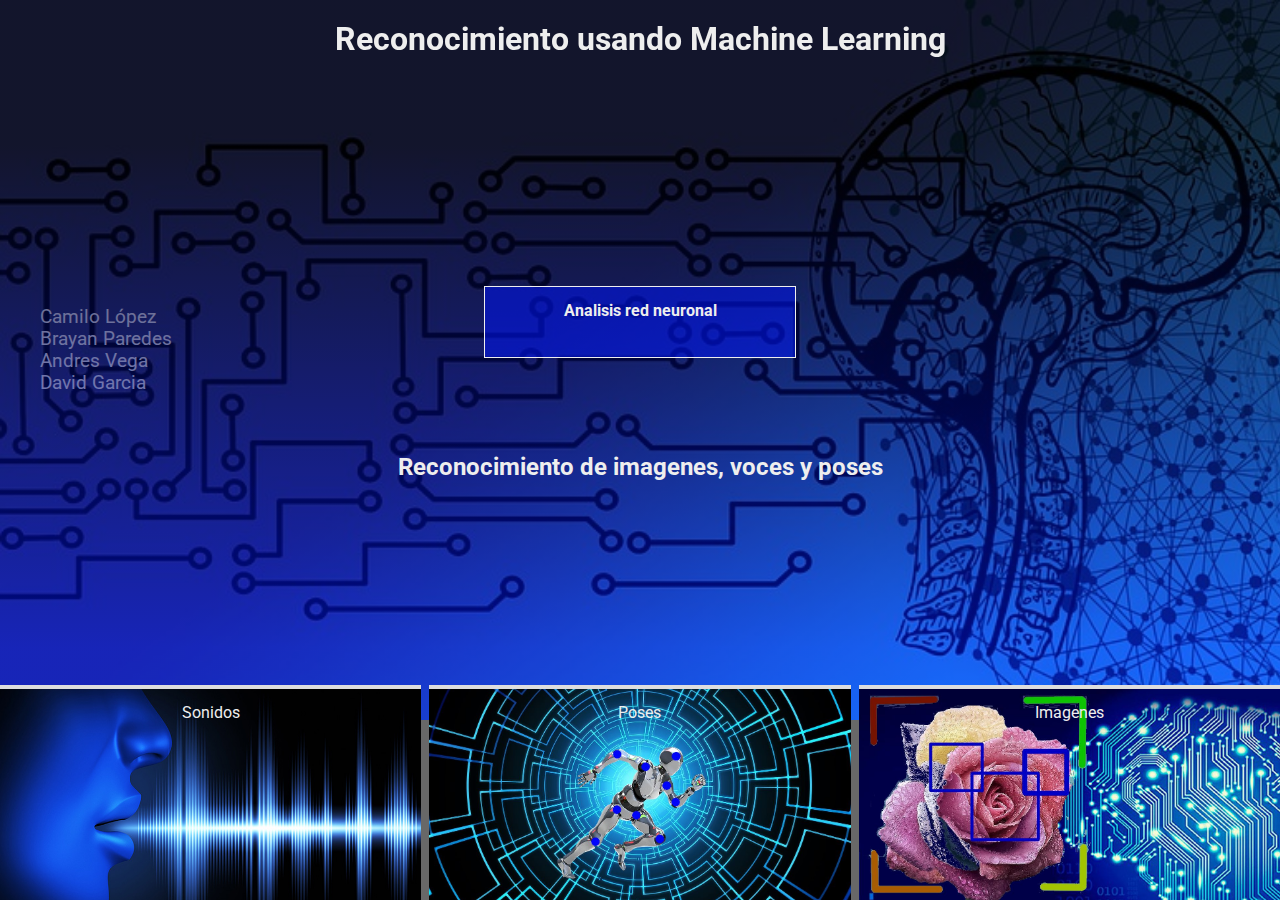
<file: index.html>
<!DOCTYPE html>
<html lang="en">
<head>
    <meta charset="UTF-8">
    <meta http-equiv="X-UA-Compatible" content="IE=edge">
    <meta name="viewport" content="width=device-width, initial-scale=1.0">
    <link rel="stylesheet" href="estilos/main.css">
    <link rel="stylesheet" href="estilos/normalize.css">
    <title>Reconocimiento IA</title>
</head>
<body id="body">
    <header class="header">
        <nav class="nav bg-transparent">
            <h1 class="hero_title">Reconocimiento usando Machine Learning</h1>  
        </nav>
    </header>
    <div class="gradient"></div>
    <main class="main">
        <div class="hero">
            <p class="hero_paragraph">Reconocimiento de imagenes, voces y poses</p>
            <a href="analisis.html" class="hero_link">Analisis red neuronal</a>
            <ul class="lista--grid">
                <li>Camilo López</li>
                <li>Brayan Paredes</li>
                <li>Andres Vega</li>
                <li>David Garcia</li>
            </ul>
        </div>
        <div class="content"></div>
    </main>
    <div class="links">
        <a href="voces.html" rel="noopener noreferrer" class="links_text link_voice">Sonidos</a>
        <a href="poses.html" rel="noopener noreferrer" class="links_text link_pose">Poses</a>
        <a href="imagenes.html" rel="noopener noreferrer" class="links_text link_img">Imagenes</a>
    </div>
</body>
</html>
</file>
<file: estilos/main.css>
@import url('https://fonts.googleapis.com/css2?family=Roboto:wght@300&display=swap');

*{
    font-family: 'Roboto', sans-serif;
}

body{
    background: rgb(104, 104, 104);
}

.main{
    background-image: url(../pictures/hero.jpg);
    background-repeat: no-repeat;
    background-size: cover;
}

.gradient{
    height: 80vh;
    width: 100%;
    background: linear-gradient(to top, rgba(0, 21, 255, 0.504) 10%, rgba(0, 0, 0, 0.608)80%);
    position: absolute;
    z-index: 200;
}

.nav{
    position: fixed;
    color: #eee;
    text-align: center;
    top: 0;
    width: 100%;
    z-index: 1000;
}

.bg-transparent{
    background-color: transparent;
}

.nav_title{
    font-size: 2em;
    z-index: 100;
}

/* HERO PANTALLA PRINCIPAL */

.hero{
    display: grid;
    grid-template-columns: repeat(8, 1fr);
    grid-template-rows: repeat(10, 1fr);
    width: 100%;
    height: 80vh;
    color: #eee;
}

.hero_paragraph{
    grid-column: 3/7;
    grid-row: 7;
    text-align: center;
    color: #eee;
    font-size: 1.5em;
    font-weight: bolder;
    z-index: 400;
}

.hero_link{
    grid-column: 4/6;
    grid-row: 5;
    margin: 0 4px;
    vertical-align: center;
    text-align: center;
    border: 1px solid #eee;
    text-decoration: none;
    color: #eee;
    line-height: 3em;
    font-size: 1em;
    font-weight: bolder;
    background-color: rgba(0, 21, 255, 0.504);
    z-index: 300;
}

.hero_link:hover{
    background-color: rgba(0, 15, 177, 0.685);
}

.members{
    grid-row: 9;
    grid-column: 1/3;
    text-align: center;
    margin: 0 4em 0.2em 0;
    background-color: rgba(0, 8, 94, 0.504);
    border-bottom: 2px solid #eee;
    color: #eee;
    line-height: 2em;
    z-index: 450;
    cursor: pointer;
    position: relative;
}

.members:hover{
    background-color: rgba(0, 15, 177, 0.685);
    transition-duration: 1s;
}

/* LINKS */

.links{
    display: grid;
    grid-gap: 8px;
    text-align: center;
    grid-template-columns: repeat(3, 1fr);
    height: 20vh;
    line-height: 3em;
}

.links_text{
    border-top: 4px solid rgb(222, 222, 222);
    text-decoration: none;
    -webkit-text-stroke-width: 2px black;
    color: #eee;
}

.links_text:hover{
    border-top: 4px solid rgba(0, 15, 177, 0.685);
    color:  rgb(255, 255, 255);
    filter: brightness(30%);
    filter: blur(2.4px);
    padding-top: 20px;
    font-size: 2.5em;
    font-weight: bolder;
    transition-property: filter, font-size, padding-top;
    transition-duration: 6s, 1s, 1s;
}

.link_pose{
    background: url(../pictures/pose_recognition.jpg);
    background-repeat: no-repeat;
    background-size: cover;
    background-position: center;
    grid-column: 2/3;
    margin-top: -35px;
    z-index: 550;
    width: 100%;
}

.link_voice{
    background: url(../pictures/Voice-Recognition-Technology.jpg);
    background-repeat: no-repeat;
    background-size: cover;
    grid-column: 1/2;
    color: #eee;
    margin-top: -35px;
    z-index: 500;
}

.link_img{
    background: url(../pictures/picture_recognition.jpg);
    background-repeat: no-repeat;
    background-size: cover;
    grid-column: 3/4;
    margin-top: -35px;
    z-index: 575;
}

@media (min-width: 1920px){
    .links{
        grid-gap: 25px;
    }

    .hero_title{
        font-size: 60px;
    }

    .hero_link{
        font-size: 30px;
    }

    .hero_paragraph{
        font-size: 40px;
    }
    
    .members{
        font-size: 35px;
    }

    .links_text{
        padding-top: 20px;
        font-size: 45px;
    }
}

.lista--grid{
    grid-column: 1 / 3;
    grid-row: 5 / 8;
    color: rgb(255, 255, 255);
    list-style: none;
    font-size: 1.2em;
}
</file>
